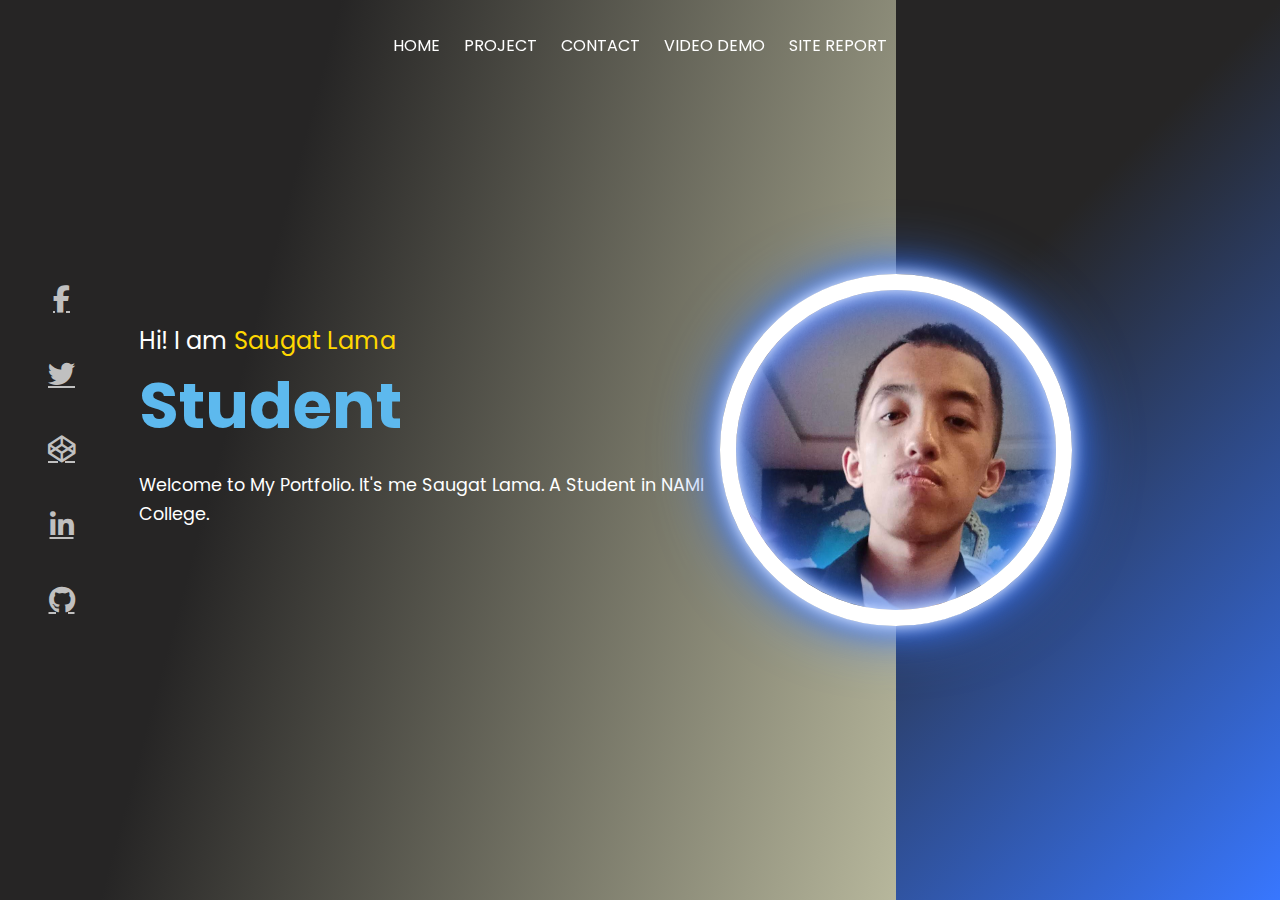
<file: index.html>
<!DOCTYPE html>
<html lang="en">
<head>
    <meta charset="UTF-8">
    <meta http-equiv="X-UA-Compatible" content="IE=edge">
    <meta name="viewport" content="width=device-width, initial-scale=1.0">
    <link rel="stylesheet" href="style.css">
    <link rel="stylesheet" type="text/css" href="https://cdnjs.cloudflare.com/ajax/libs/font-awesome/6.5.2/css/all.min.css">
    <title>My Portfolio</title>
</head>
<body>
    <div class="Tensura">
        <nav>
            <!-- Hamburger icon -->
            <div class="ciel">
                <input id="void" type="checkbox">
                <label for="void">
                    <span></span>
                    <span></span>
                    <span></span>
                </label>
                <!-- Navigation links -->
                <ul class="slime">
                    <li><a href="index.html">Home</a></li>
                    <li><a href="project.html">Project</a></li>
                    <li><a href="contact.html">Contact</a></li>
                    <li><a href="videoDemo.html">Video Demo</a></li>
                    <li><a href="sitereport.html">Site Report</a></li>
                </ul>
            </div>
            <ul class="Hinata">
                <li><a href="index.html">Home</a></li>
                <li><a href="project.html">Project</a></li>
                <li><a href="contact.html">Contact</a></li>
                <li><a href="videoDemo.html">Video Demo</a></li>
                <li><a href="sitereport.html">Site Report</a></li>
            </ul>    
        </nav>
        <div class="Rimuru">
            <div class="icons">
                <a href="https://www.facebook.com/saugat.lama.564" target="_blank" rel="noopener noreferrer"><i class="fab fa-facebook-f"></i></a>
                <a href="https://www.twitter.com" target="_blank" rel="noopener noreferrer"><i class="fab fa-twitter"></i></a>
                <a href="https://codepen.io/SaugatLama" target="_blank" rel="noopener noreferrer"><i class="fab fa-codepen"></i></a>
                <a href="https://www.linkedin.com" target="_blank" rel="noopener noreferrer"><i class="fab fa-linkedin-in"></i></a>
                <a href="https://github.com/SaugatLama/Tensei" target="_blank" rel="noopener noreferrer"><i class="fa-brands fa-github"></i></a>
            </div>
            <div class="content">
                <p class="intro">Hi! I am <span>Saugat Lama</span></p>
                <h1>Student</h1>
                <p class="detail">Welcome to My Portfolio. It's me Saugat Lama. A Student in NAMI College.</p>
            </div>
        </div>
        <div class="Tempest">
            <div class="design">
                <div class="circle"></div>
            </div>
        </div>
    </div>
</body>
</html>
</file>
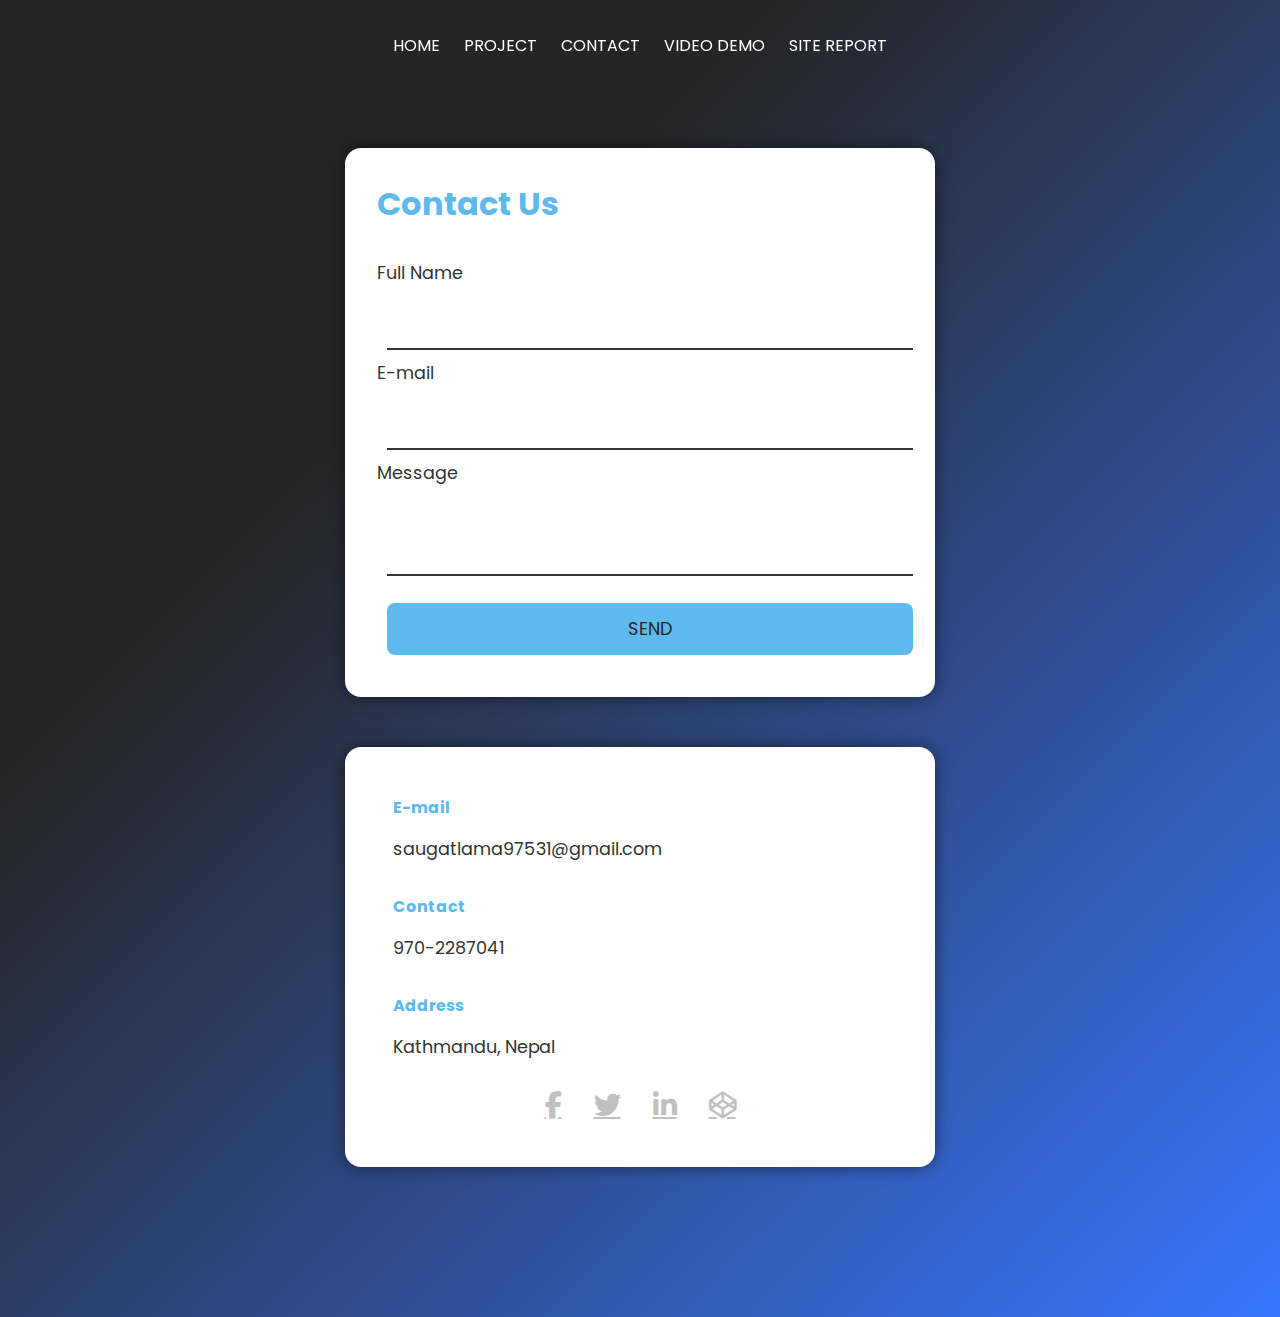
<file: contact.html>
<!DOCTYPE html>
<html lang="en">
<head>
    <meta charset="UTF-8">
    <meta name="viewport" content="width=device-width, initial-scale=1.0">
    <title>Contact Us</title>
    <link rel="stylesheet" href="style.css">
    <link rel="stylesheet" type="text/css" href="https://cdnjs.cloudflare.com/ajax/libs/font-awesome/6.5.2/css/all.min.css">
</head>
<body>
    <nav>
        <!-- Hamburger icon -->
        <div class="ciel">
            <input id="void" type="checkbox">
            <label for="void">
                <span></span>
                <span></span>
                <span></span>
            </label>
            <!-- Navigation links -->
            <ul class="slime">
                <li><a href="index.html">Home</a></li>
                <li><a href="project.html">Project</a></li>
                <li><a href="contact.html">Contact</a></li>
                <li><a href="videoDemo.html">Video Demo</a></li>
                <li><a href="sitereport.html">Site Report</a></li>
            </ul>
        </div>
        <ul class="Hinata">
            <li><a href="index.html">Home</a></li>
            <li><a href="project.html">Project</a></li>
            <li><a href="contact.html">Contact</a></li>
            <li><a href="videoDemo.html">Video Demo</a></li>
            <li><a href="sitereport.html">Site Report</a></li>
        </ul>    
    </nav>
    <div class="contact-container">
        <div class="contact-form">
            <h1>Contact Us</h1>
            <form action="mailto:saugatlama97531@gmail.com" method="post" enctype="text/plain">
                <label for="name">Full Name</label>
                <input type="text" id="name" name="name" required>
                <label for="email">E-mail</label>
                <input type="email" id="email" name="email" required>
                <label for="message">Message</label>
                <textarea id="message" name="message" required></textarea>
                <input type="submit" value="SEND">
            </form>
        </div>
        <div class="contact-info">
            <h2>E-mail</h2>
            <p>saugatlama97531@gmail.com</p>
            <h2>Contact</h2>
            <p>970-2287041</p>
            <h2>Address</h2>
            <p>Kathmandu, Nepal</p>
            <div class="social-media">
                <a href="https://www.facebook.com/saugat.lama.564" target="_blank"><i class="fab fa-facebook-f"></i></a>
                <a href="https://twitter.com/yourprofile" target="_blank"><i class="fab fa-twitter"></i></a>
                <a href="https://www.linkedin.com/in/yourprofile" target="_blank"><i class="fab fa-linkedin-in"></i></a>
                <a href=https://codepen.io/SaugatLama target="_blank" rel="noopener noreferrer"><i class="fab fa-codepen"></i></a>
            </div>
        </div>
    </div>
</body>
</html>
</file>
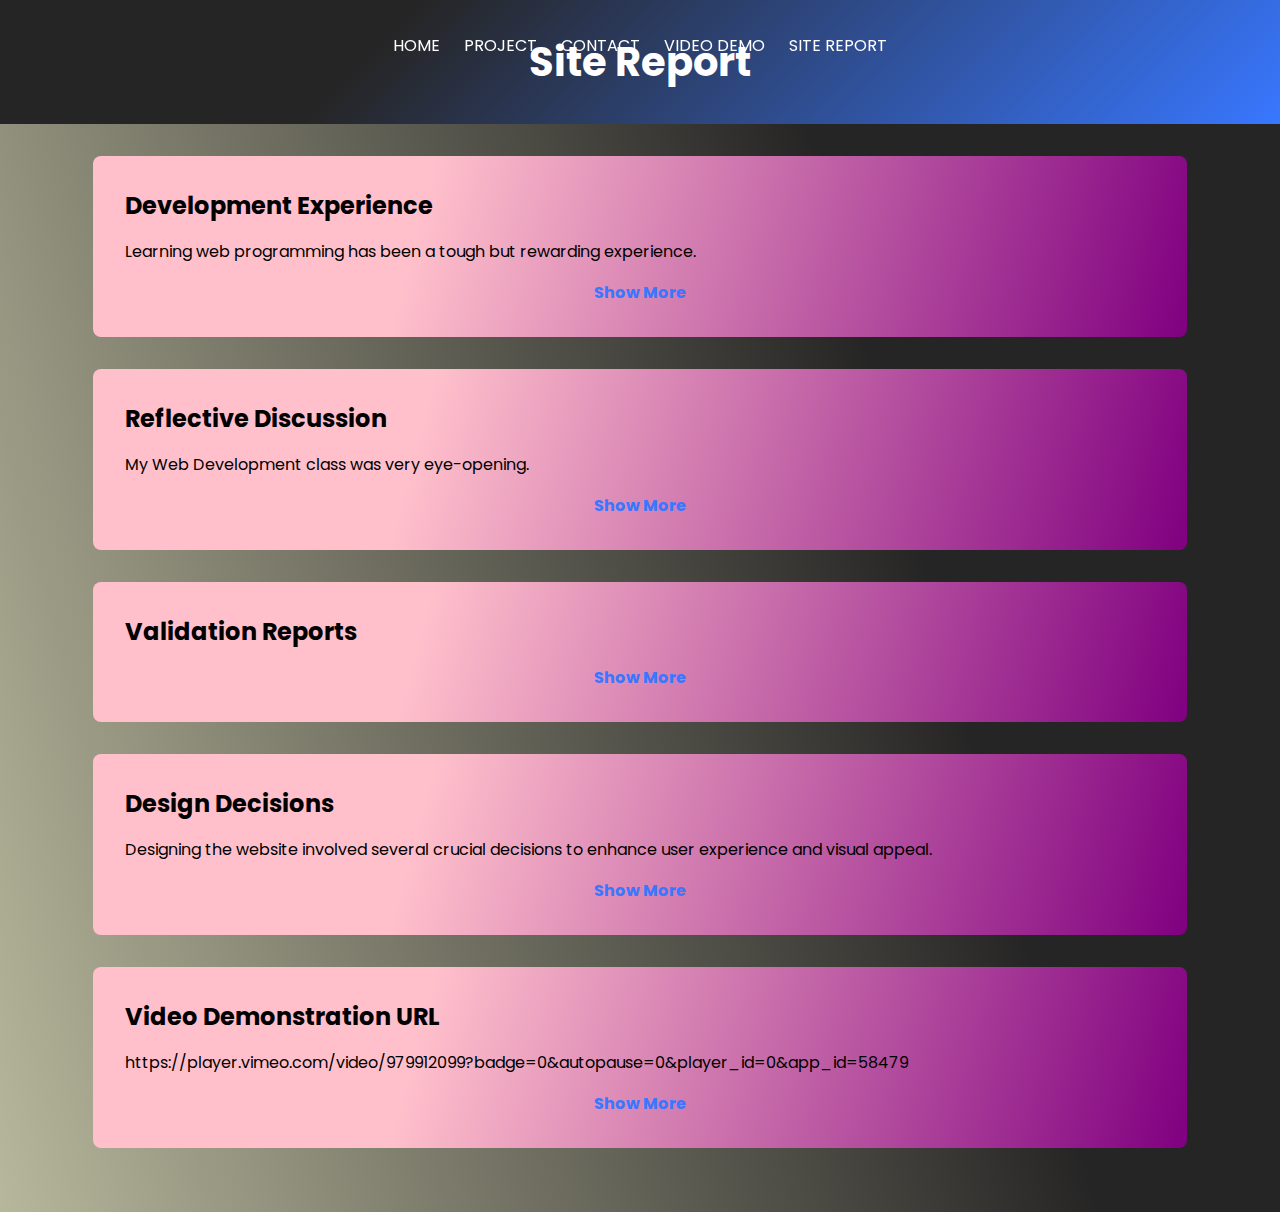
<file: sitereport.html>
<!DOCTYPE html>
<html lang="en">
<head>
    <meta charset="UTF-8">
    <meta name="viewport" content="width=device-width, initial-scale=1.0">
    <title>Site Report</title>
    <link rel="stylesheet" href="style.css">
</head>
<body>
    <header>
        <h1>Site Report</h1>
    </header>
    <nav>
        <!-- Hamburger icon -->
        <div class="ciel">
            <input id="void" type="checkbox">
            <label for="void">
                <span></span>
                <span></span>
                <span></span>
            </label>
            <!-- Navigation links -->
            <ul class="slime">
                <li><a href="index.html">Home</a></li>
                <li><a href="project.html">Project</a></li>
                <li><a href="contact.html">Contact</a></li>
                <li><a href="videoDemo.html">Video Demo</a></li>
                <li><a href="sitereport.html">Site Report</a></li>
            </ul>
        </div>
        <ul class="Hinata">
            <li><a href="index.html">Home</a></li>
            <li><a href="project.html">Project</a></li>
            <li><a href="contact.html">Contact</a></li>
            <li><a href="videoDemo.html">Video Demo</a></li>
            <li><a href="sitereport.html">Site Report</a></li>
        </ul>    
    </nav>
    <main>
        <section id="development-experience">
            <h2>Development Experience</h2>
            <p>Learning web programming has been a tough but rewarding experience.</p>
            <input type="checkbox" id="dev-exp-toggle" class="toggle">
            <div class="toggle-content">
                <p>I started with easy HTML tutorials and subsequently moved on to more advanced topics like CSS. W3school and other internet tools helped me establish a solid foundation for my work. Understanding responsive design concepts required extensive practice and experimenting. During this time, I learned how to develop visually beautiful websites with high functionality. However, as I understood CSS Flexbox and Grid layout styles, I was able to create sleeker layouts without much effort. As a result of this experience, I have valuable abilities for future web design positions.</p>
            </div>
            <label for="dev-exp-toggle" class="show-more">Show More</label>
        </section>
        <section id="reflective-discussion">
            <h2>Reflective Discussion</h2>
            <p>My Web Development class was very eye-opening.</p>
            <input type="checkbox" id="ref-disc-toggle" class="toggle">
            <div class="toggle-content">
                <p>I made design decisions solely on the basis of user friendliness and accessibility. In this case, the arrangement I went with is tidy, modern, and has colours that enhance the readability of the text. The development method consisted of meticulous planning, step-by-step coding, and rigorous testing. This lesson helped me develop my technical skills and encouraged me to think logically and solve problems. I learned the value of perseverance and patient development in web design when I reflect on that journey. This divergence from this discourse will surely function as a guide for my future endeavours.</p>
            </div>
            <label for="ref-disc-toggle" class="show-more">Show More</label>
        </section>
        <section id="validation-reports">
            <h2>Validation Reports</h2>
            <input type="checkbox" id="val-rep-toggle" class="toggle">
            <div class="toggle-content">
                <p> For web pages to be of high quality and well-performing, it is necessary to validate HTML and CSS code. I checked my code using W3C Markup Validation Service and CSS validator. Some errors were disclosed during the validation process; for example, some alt attributes were missing, or else wrong CSS syntax was used. These problems contributed towards enhancing overall code quality as well as compliance with web standards. The validation reports made clear where improvement was needed. The procedure has been illustrated by providing screenshots of the validation results. At last, user experience and accessibility have been accomplished through checking codes thereby making best practices in web development imperative.</p>
                <div class="image-gallery">
                    <img src="img/zeg.jpg" alt="Validation Report 1" class="gallery-item">
                    <img src="img/mik.jpg" alt="Validation Report 2" class="gallery-item">
                    <img src="img/tem.jpg" alt="Validation Report 3" class="gallery-item">
                    <img src="img/shi.jpg" alt="Validation Report 4" class="gallery-item">
                    <img src="img/ten.jpg" alt="Validation Report 5" class="gallery-item">
                    <img src="img/hin.jpg" alt="Validation Report 6" class="gallery-item">
                </div>
            </div>
            <label for="val-rep-toggle" class="show-more">Show More</label>
        </section>
        <section id="design-decisions">
        <h2>Design Decisions</h2>
        <p>Designing the website involved several crucial decisions to enhance user experience and visual appeal.</p>
        <input type="checkbox" id="design-decisions-toggle" class="toggle">
        <div class="toggle-content">
            <p>The website employs the 'Poppins' font for a clean, modern look and uses global styles to ensure consistency across browsers. The fixed navigation bar features hover effects for a dynamic user experience. The flex layout adapts to various screen sizes, with distinct background gradients enhancing visual separation. Icons have hover effects for visual feedback, and content styling highlights key information. Circular elements with images and shadows add depth. Media queries ensure responsiveness, with a hamburger menu for mobile navigation. The projects and contact sections use CSS Grid and Flexbox for a polished appearance, and the site report includes expandable content and an image gallery for validation.</p>
        </div>
        <label for="design-decisions-toggle" class="show-more">Show More</label>
        </section>
        <section id="video-demo-url">
            <h2>Video Demonstration URL</h2>
            <p>https://player.vimeo.com/video/979912099?badge=0&amp;autopause=0&amp;player_id=0&amp;app_id=58479</p>
            <input type="checkbox" id="vid-demo-toggle" class="toggle">
            <div class="toggle-content">
                <p>I needed to create a video demonstration for my web development project. It provides an overview of the project while also highlighting some of its key components and design elements. Creating a screenplay was an important step in preparing the information for delivery so that I could convey it without ambiguity. After that, I recorded and edited the final version before making it available online. This video can be accessed at [Video URL]. The demo not only exhibits how the project works, but also my ability to deliver technical knowledge in a presentational manner. Video demonstrations are an interactive approach for potential clients, business partners, or employers to see what I can achieve in this industry.</p>
            </div>
            <label for="vid-demo-toggle" class="show-more">Show More</label>
        </section>
    </main>
</body>
</html>
</file>
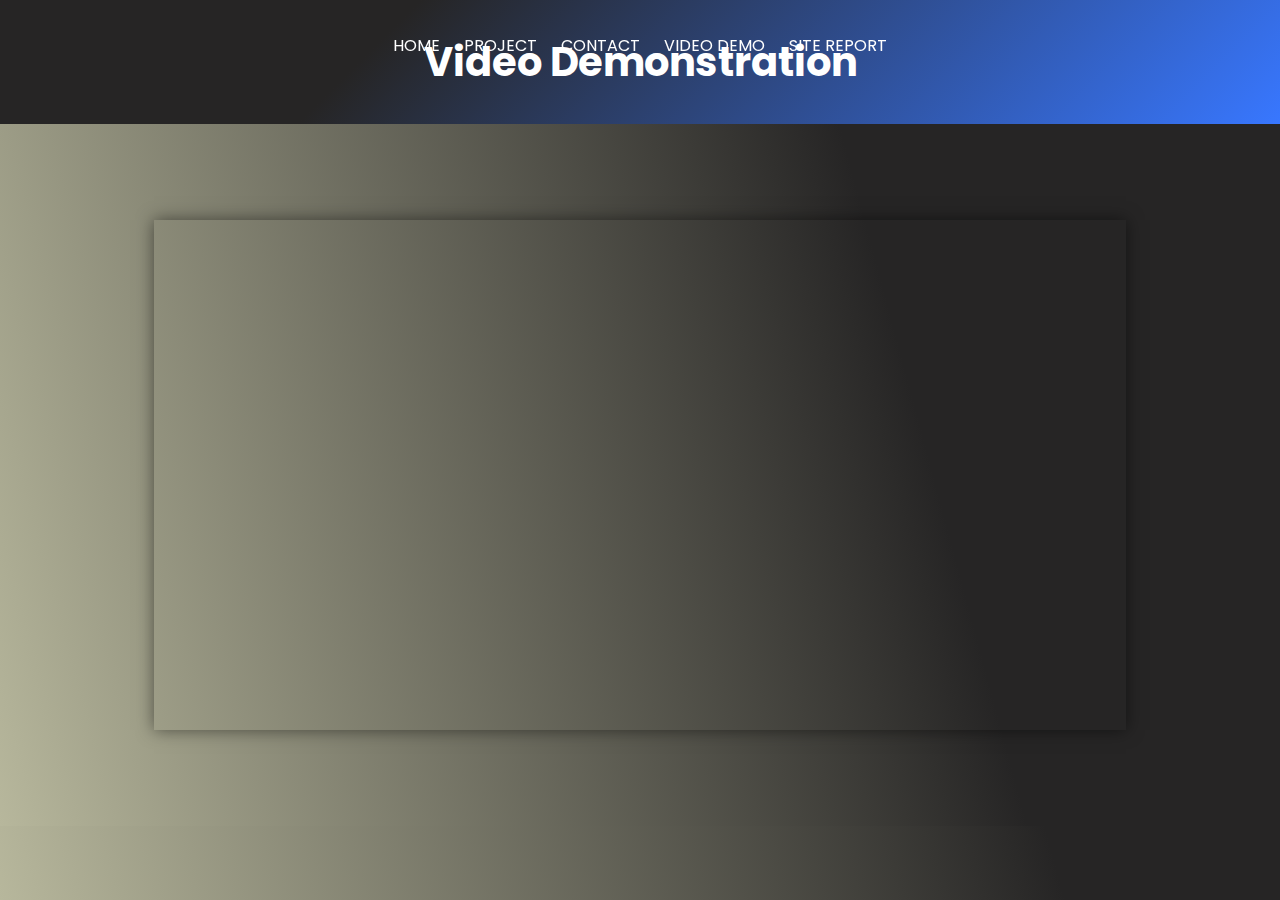
<file: videodemo.html>
<!DOCTYPE html>
<html lang="en">
<head>
    <meta charset="UTF-8">
    <meta name="viewport" content="width=device-width, initial-scale=1.0">
    <title>Video Demonstration</title>
    <link rel="stylesheet" href="style.css">
</head>
<body>
    <header>
        <h1>Video Demonstration</h1>
    </header>
    <nav>
        <!-- Hamburger icon -->
        <div class="ciel">
            <input id="void" type="checkbox">
            <label for="void">
                <span></span>
                <span></span>
                <span></span>
            </label>
            <!-- Navigation links -->
            <ul class="slime">
                <li><a href="index.html">Home</a></li>
                <li><a href="project.html">Project</a></li>
                <li><a href="contact.html">Contact</a></li>
                <li><a href="videoDemo.html">Video Demo</a></li>
                <li><a href="sitereport.html">Site Report</a></li>
            </ul>
        </div>
        <ul class="Hinata">
            <li><a href="index.html">Home</a></li>
            <li><a href="project.html">Project</a></li>
            <li><a href="contact.html">Contact</a></li>
            <li><a href="videoDemo.html">Video Demo</a></li>
            <li><a href="sitereport.html">Site Report</a></li>
        </ul>    
    </nav>
    <main class="Sakaguchi">
        <iframe src="https://player.vimeo.com/video/979912099?badge=0&amp;autopause=0&amp;player_id=0&amp;app_id=58479" frameborder="0" allow="autoplay; fullscreen; picture-in-picture; clipboard-write"title="Untitled Project(3)"></iframe>
    </main>
</body>
</html>
</file>
<file: style.css>
@import url('https://fonts.googleapis.com/css2?family=Poppins:ital,wght@0,100;0,200;0,300;0,400;0,500;0,600;0,700;0,800;0,900;1,100;1,200;1,300;1,400;1,500;1,600;1,700;1,800;1,900&display=swap');
*{
    margin: 0;
    padding: 0;
    box-sizing: border-box;
    font-family: 'Poppins', sans-serif;
}
body{
    overflow-x: hidden; /* Prevent horizontal scrolling */
}
.Tensura{
    display: flex;
    flex-wrap: wrap; /* Allow wrapping for smaller screens */
    height: 100vh;
    width: 100%;
}
nav{
    width: 100%;
    position: fixed;
    top: 0;
    z-index: 1000;
}
nav ul{
    display: flex;
    list-style: none;
    justify-content: center;
    gap: 2rem;
}
nav ul li a{
    text-decoration: none;
    text-transform: uppercase;
    font-size: 1rem;
    color: #fff;
    position: relative;
}
nav ul li a:hover::after{
    transform: scaleX(1);
    transform-origin: bottom left;
}
nav ul li a::after{
    content: "";
    position: fixed;
    background: #fff;
    width: 100%;
    height: .1rem;
    left: 0;
    bottom: -5px;
    transform: scale(0);
    transform-origin: bottom right;
    transition: transform .5s;
}
.Hinata{
    display: flex;
    gap: 1.5rem;
    height: 10vh;
    width: 100%;
    justify-content: center;
    align-items: center;
    padding: 1rem;
}
.Hinata li{
    list-style: none;
}
.Hinata li a{
    text-decoration: none;
    text-transform: uppercase;
    font-size: 1rem;
    color: #fff;
    position: relative;
}
.Hinata li a::after{
    content: "";
    position: fixed;
    background: #fff;
    width: 100%;
    height: .1rem;
    left: 0;
    bottom: 0px;
    transform: scale(0);
    transform-origin: bottom right;
    transition: transform .5s;
}
.Hinata li a:hover::after{
    transform: scaleX(1);
    transform-origin: bottom left;
}
.Rimuru, .Tempest{
    height: 100vh;
    display: flex;
    align-items: center;
}
.Rimuru{
    background: linear-gradient(-75deg, #B7B79C, #262525 70%);
    width: 70%;
    padding-left: 3rem;
}
.Tempest{
    background: linear-gradient(-45deg, #3877FF, #262525 70%);
    width: 30%;
}
.icons a{
    color: silver;
    font-size: 1.7rem;
    display: flex;
    justify-content: center;
    align-items: center;
}
.icons{
    display: flex;
    flex-direction: column;
    justify-content: center;
    align-items: center;
    gap: 3rem;
}
.icons a:hover i{
    cursor: pointer;
    background: linear-gradient(violet, #3877ff);
    -webkit-background-clip: text;
    -webkit-text-fill-color: transparent;
}
.content{
    margin-left: 4rem;
}
.content .intro{
    font-size: 1.5rem;
    color: #fff;
}
.content .intro span{
    color: gold;
}
.content h1{
    font-size: 4rem;
    color: #5DB9EE;
}
.content .detail{
    font-size: 1.1rem;
    color: #fff;
    max-width: 38rem;
    margin: 1.1rem 0 3rem 0;
    line-height: 1.8rem;
}
.design .circle{
    aspect-ratio: 1;
    border-radius: 50%;
    position: relative;
    top: 30%;
    left: -50%;
}
.circle:nth-child(1){
    width: 22rem;
    background-image: url("img/rim.jpg");
    background-size: 100%;
    background-repeat: no-repeat;
    border: 1rem solid #fff;
    box-shadow: 0 0 1rem #fff, inset 0 0 1rem #fff, 0 0 2rem #3877FF, inset 0 0 2rem #3877FF, 0 0 4rem #3877FF, inset 0 0 4rem #3877FF;
}

/* Media Queries for Smaller Screens */
@media (max-width: 1024px){
    .content{
        margin-left: 2rem;
    }
    .content h1{
        font-size: 3rem;
    }
    .content .detail{
        font-size: 1rem;
    }    
}

@media (max-width: 768px){
    .Tensura{
        flex-direction: row;
        width: 100%;
    }
    .Rimuru{
        width: 100%;
    }
    .Tempest{
        width: 100%;
        align-items: center;
        height: 40vh; /* Reduce height for smaller screens */
    }
    .Hinata{
        display: none; /* Hidden by default for smaller screens */  
    }
    .content{
        margin-left: 1rem;
    }
    .content h1{
        font-size: 2.5rem;
    }
    .content .detail{
        font-size: 0.9rem;
    }
    .design .circle{
        position: relative;
        top: -20vh;
        left: 30vh;
        width: 15rem;
    }
}
/* Hamburger styles */
.ciel{
    display: none; /* Hidden by default for larger screens */
}
.ciel label{
    display: block;
    cursor: pointer;
    padding: 10px;
}
.ciel label span{
    display: block;
    width: 30px;
    height: 3px;
    background-color: #fff;
    margin: 5px auto;
    transition: all 0.3s ease;
}
.slime li a{
    color:  #FFA500;
}
/* Toggle animation for hamburger icon */
#void:checked + label span:nth-child(1){
    transform: translateY(8px) rotate(45deg);
}
#void:checked + label span:nth-child(2){
    opacity: 0;
}
#void:checked + label span:nth-child(3){
    transform: translateY(-8px) rotate(-45deg);
}
/* Show navigation links when hamburger is checked */
#void:checked ~ .slime{
    display: flex;
    flex-direction: column;
    align-items: center;
    position: fixed;
    top: 70px; /* Adjust as needed */
    left: 0;
    right: 0;
    z-index: 999; /* Ensure it's above other content */
    padding: 20px;
}

@media (max-width: 768px){
    .ciel {
        display: block; /* Show hamburger for smaller screens */
    }
    .ciel input{
        display: none; /* Hide checkbox */
    }
    nav ul.slime{
        display: none; /* Hide regular navigation links for smaller screens */
    }
}


/* Projects section styles */
body{
    align-items: center;
    justify-content: center;
    background: linear-gradient(-75deg, #A39B84, #2E426E 70%);
}
header{
    background: linear-gradient(-45deg, #3877FF, #262525 70%);
    padding: 5rem;
    text-align: center;
    color: #fff;
    margin-bottom: 0;
}
header h1{
    font-size: 2.5rem;
    margin: 0;
}
.Projects{
    padding: 8rem 2rem;
    text-align: center;
    width: 100%;
}
.wenti{
    padding: 2rem;
    display: grid;
    justify-content: center;
    grid-template-columns: repeat(auto-fit, minmax(300px, 1fr));
    gap: 2rem;
}
.azathoth{
    background: linear-gradient(-75deg, black, grey 70%);
    padding: 1rem;
    border-radius: .5rem;
    text-align: left;
    box-shadow: 0 0 1rem rgba(0, 0, 0, 0.5);
    display: flex;
    flex-direction: column;
    align-items: center;
}
.azathoth img{
    max-width: 100%;
    border-radius: .5rem;
    margin-bottom: 1rem;
}
.azathoth h2{
    font-size: 1.5rem;
    margin-bottom: .5rem;
    text-align: center;
}
.azathoth p{
    margin-bottom: 1rem;
    text-align: center;
}
.azathoth .btn{
    background: #5DB8EE;
    color: #262525;
    padding: .5rem 1rem;
    border-radius: .5rem;
    text-decoration: none;
    display: table-cell;
    transition: .3s ease;
}
.azathoth .btn:hover{
    background: transparent;
    color: #5DB8EE;
    border: .1rem solid #5DB8EE;
}

/* Responsive design */
@media (max-width: 768px){
    .shizue{
        height: auto;
    }
    .Projects{
        padding: 3.25rem;
    }
    .azathoth{
        padding: 0.5rem;
    }
}

/* Contact Container */  
.contact-container{  
    display: flex;
    flex-direction: column; 
    min-height: 100vh;
    width: 100%;
    padding: 100px 50px;   
    justify-content: center;  
    align-items: center;  
    background: linear-gradient(-45deg, #3877FF, #262525 70%);  
}  
.contact-form{  
    margin-top: 3rem;
    width: 50%;  
    padding: 2rem;  
    background: #fff;  
    border-radius: 1rem;  
    box-shadow: 0 0 1rem rgba(0, 0, 0, 0.5);
    margin-bottom: 50px;  
}    
.contact-form h1{  
    font-size: 2rem;  
    color: #5DB9EE;  
    margin-bottom: 2rem;  
}  
.contact-form label{  
    display: block;  
    margin-bottom: 1rem;  
    font-size: 1.1rem;  
    color: #333;  
}   
.contact-form input,.contact-form textarea{  
    width: 100%;  
    padding: 5px 0;  
    margin: 10px;  
    border: none;  
    border-bottom: 2px solid #333;
    outline: none;  
    font-size: 1.1rem;
    resize: none;  
}  
.contact-form input[type="submit"]{  
    background: #5DB9EE;  
    color: #262525;  
    padding: 0.8rem 1.5rem;  
    border: none;  
    border-radius: 0.5rem;  
    cursor: pointer;  
    transition: 0.5s ease;  
}  
.contact-form input[type="submit"]:hover{  
    background: transparent;  
    color: #5DB9EE;  
    border: 0.1rem solid #5DB9EE;  
}  
.contact-info{  
    width: 50%;  
    padding: 3rem;  
    background: #fff;  
    border-radius: 1rem;  
    box-shadow: 0 0 1rem rgba(0, 0, 0, 0.5);  
    margin-bottom: 50px;
}     
.contact-info h2{  
    font-size: 1rem;  
    color: #5DB9EE;  
    margin-bottom: 1rem;  
}     
.contact-info p{  
    font-size: 1.1rem;  
    color: #333;  
    margin-bottom: 2rem;  
}  
.social-media{  
    display: flex;  
    justify-content: center;  
    align-items: center;  
    gap: 2rem;  
}  
.social-media a{  
    color: silver;  
    font-size: 1.7rem;  
    display: flex;  
    justify-content: center;  
    align-items: center;  
}  
.social-media a:hover i{  
    cursor: pointer;  
    background: linear-gradient(violet, #3877ff);  
    -webkit-background-clip: text;  
  -webkit-text-fill-color: transparent;  
}  

/* Media Query for smaller screens */
@media (max-width: 991px){
    .contact-container{
        flex-direction: column;
    }
    .contact-form, .contact-info{
        width: 100%; /* Full width on smaller screens */
        max-width: none; /* Remove max-width limit */
    }
    .contact-info{
        order: 0; /* Reset order for default stacking */
    }
}   
  
/* Video Demonstration Page Styles */
header{
    background: linear-gradient(-45deg, #3877FF, #262525 70%);
    padding: 5rem;
    text-align: center;
    color: #fff;
    margin-bottom: 0;
}
header h1{
    font-size: 2.5rem;
    margin: 0;
}
.Hinata{
    padding: 1rem;
}
.Sakaguchi{
    display: flex;
    justify-content: center;
    align-items: center;
    height: 78vh;
    background: linear-gradient(75deg, #B7B79C, #262525 70%);
}
iframe{
    width: 80%;
    height: 80%;
    border: none;
    box-shadow: 0 0 1rem rgba(0, 0, 0, 0.5);
}

/* Media Query for smaller screens */
@media (max-width: 768px){
    header h1{
        font-size: 2rem;
    }
    iframe{
        width: 90%;
        height: 60%;
    }
}

/* Site Report Page Styles */
body{
    background: linear-gradient(75deg, #B7B79C, #262525 70%);
    height: 100vh;
    margin: 0;
}
header{
    background: linear-gradient(-45deg, #3877FF, #262525 70%);
    padding: 2rem;
    text-align: center;
    color: #fff;
    margin-bottom: 0;
}
header h1{
    font-size: 2.5rem;
    margin: 0;
}
main{
    display: flex;
    flex-direction: column;
    height: auto;
    align-items: center;
    padding: 2rem; /* Added top padding to avoid overlap */
    background: linear-gradient(75deg, #B7B79C, #262525 70%);
}
section{
    background: linear-gradient(-75deg, purple, pink 70%);
    padding: 2rem;
    border-radius: 8px;
    width: 90%;
    margin-bottom: 2rem;
    display: block;
}
section h2{
    font-size: 1.5rem;
    margin-bottom: 1rem;
}
section p{
    font-size: 1rem;
    margin-bottom: 1rem;
}
.toggle{
    display: none;
}
.toggle-content{
    display: none;
}
.toggle:checked + .toggle-content{
    display: block;
}
.show-more{
    display: block;
    text-align: center;
    color: #3877FF;
    text-decoration: none;
    font-weight: bold;
    cursor: pointer;
    margin-top: 1rem;
}.image-gallery {
    display: flex;
    flex-wrap: wrap;
    gap: 10px;
    justify-content: center;
}
.gallery-item {
    width: 200px; /* Adjust the size as needed */
    height: 150px;
    object-fit: cover;
    cursor: pointer;
    border: 1px solid #ccc;
    border-radius: 5px;
}
.gallery-item:hover {
    border-color: #000;
}

/* Media Query for smaller screens */
@media (max-width: 768px){
    main{
        height: auto;
    }
    section{
        width: 90%;
    }
    .gallery-item {
        width: 45%; /* Adjust the width to fit two images per row on smaller screens */
        height: auto; /* Maintain aspect ratio */
    }
}

@media (max-width: 480px) {
    .gallery-item {
        width: 100%; /* Adjust the width to fit one image per row on very small screens */
        height: auto; /* Maintain aspect ratio */
    }
}
</file>
